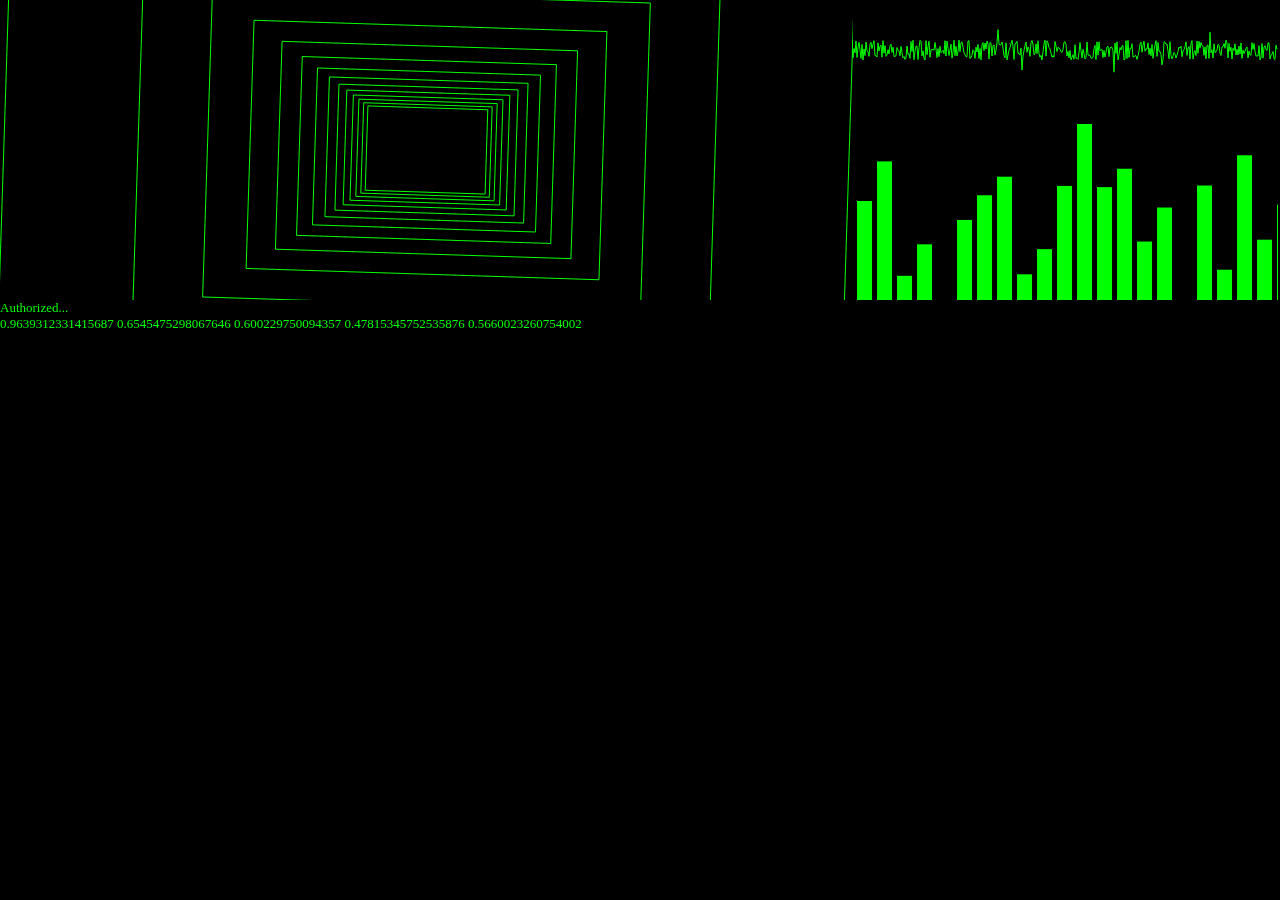
<file: javascript/ruff page/index.html>
<!DOCTYPE html>
<html lang="en">
  <head>
    <meta charset="UTF-8" />
    <meta name="viewport" content="width=device-width, initial-scale=1.0" />
    <title>Navbar</title>
    <!-- font-awesome -->
    <link
      rel="stylesheet"
      href="https://cdnjs.cloudflare.com/ajax/libs/font-awesome/5.14.0/css/all.min.css"
    />

    <!-- styles -->
    <link rel="stylesheet" href="index.css" />
  </head>
  <body>
    <canvas class='hacker-3d-shiz'></canvas>
    <canvas class='bars-and-stuff'></canvas>
    <div class="output-console"></div>
    
    <!-- javascript -->
    <script src="index.js"></script>
  </body>
</html>
</file>
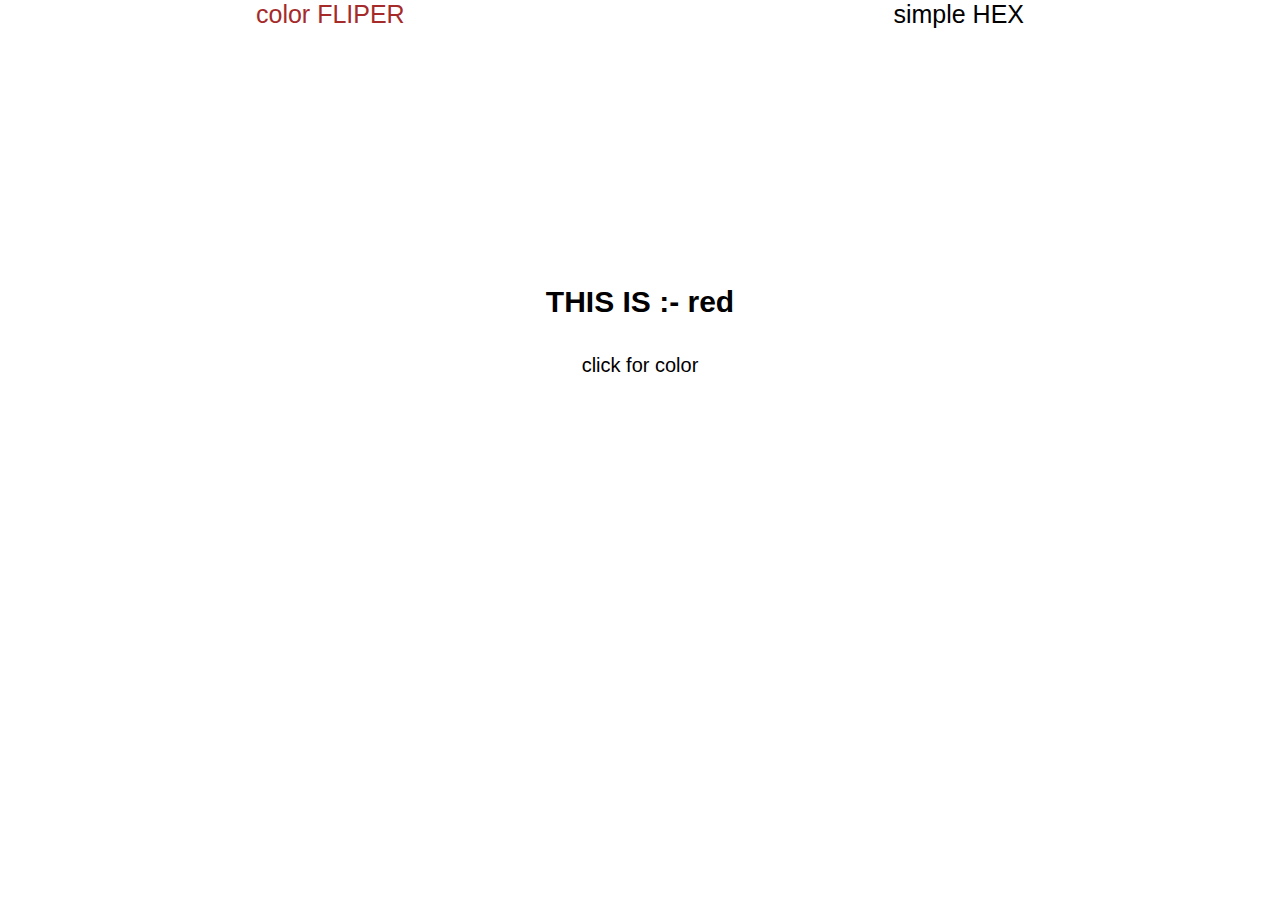
<file: javascript/color background/color.html>
<!DOCTYPE html>
<html lang="en">
  <head>
    <meta charset="UTF-8" />
    <meta http-equiv="X-UA-Compatible" content="IE=edge" />
    <meta name="viewport" content="width=device-width, initial-scale=1.0" />
    <title>background color.</title>
    <link rel="stylesheet" href="color.css" />
  </head>
  <body>
    <nav class="navbar">
      <ul>
        <li>
          <a class="fliper">color FLIPER</a>
        </li>
        <li>
          <a class="hex">simple HEX</a>
        </li>
      </ul>
    </nav>
    <main>
      <div class="center">
        <h2>THIS IS :- <span class="text">red</span></h2>
        <button id="btn" class="btn1">click for color</button>
      </div>
    </main>
  </body>
  <script src="color.js"></script>
</html>
</file>
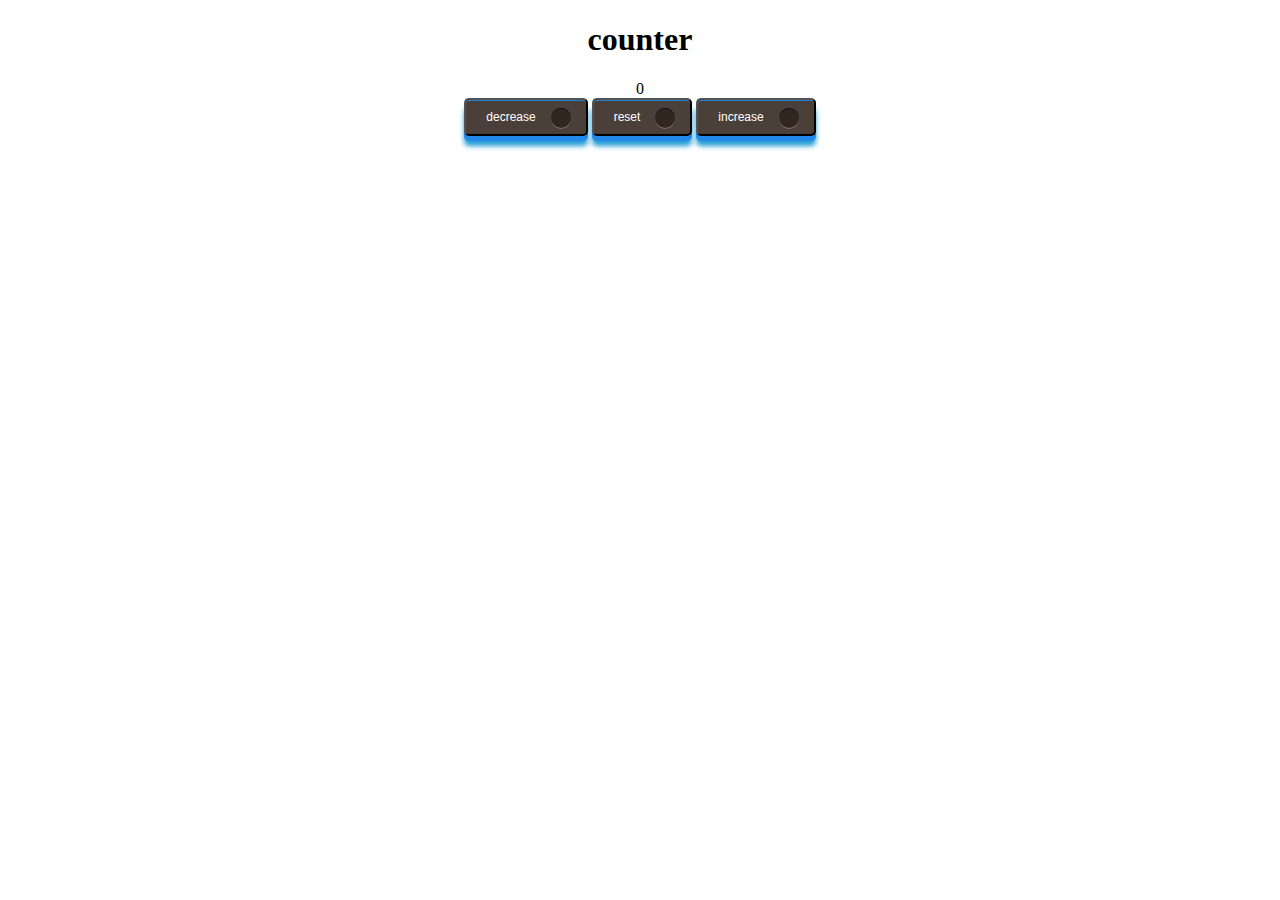
<file: javascript/Counter/counter.html>
<!DOCTYPE html>
<html lang="en">
<head>
    <meta charset="UTF-8">
    <meta http-equiv="X-UA-Compatible" content="IE=edge">
    <meta name="viewport" content="width=device-width, initial-scale=1.0">
    <title>Counter</title>
    <link rel="stylesheet" href="counter.css">
</head>
<body>

    <main>
        <div class="container">
          <h1>counter</h1>
          <span id="value">0</span>
          <div class="button-container">
            <button class="btn decrease">decrease</button>
            <button class="btn reset">reset</button>
            <button class="btn increase">increase</button>
          </div>
        </div>
      </main>
      <!-- javascript -->
      <script src="counter.js"></script>
</body>
</html>
</file>
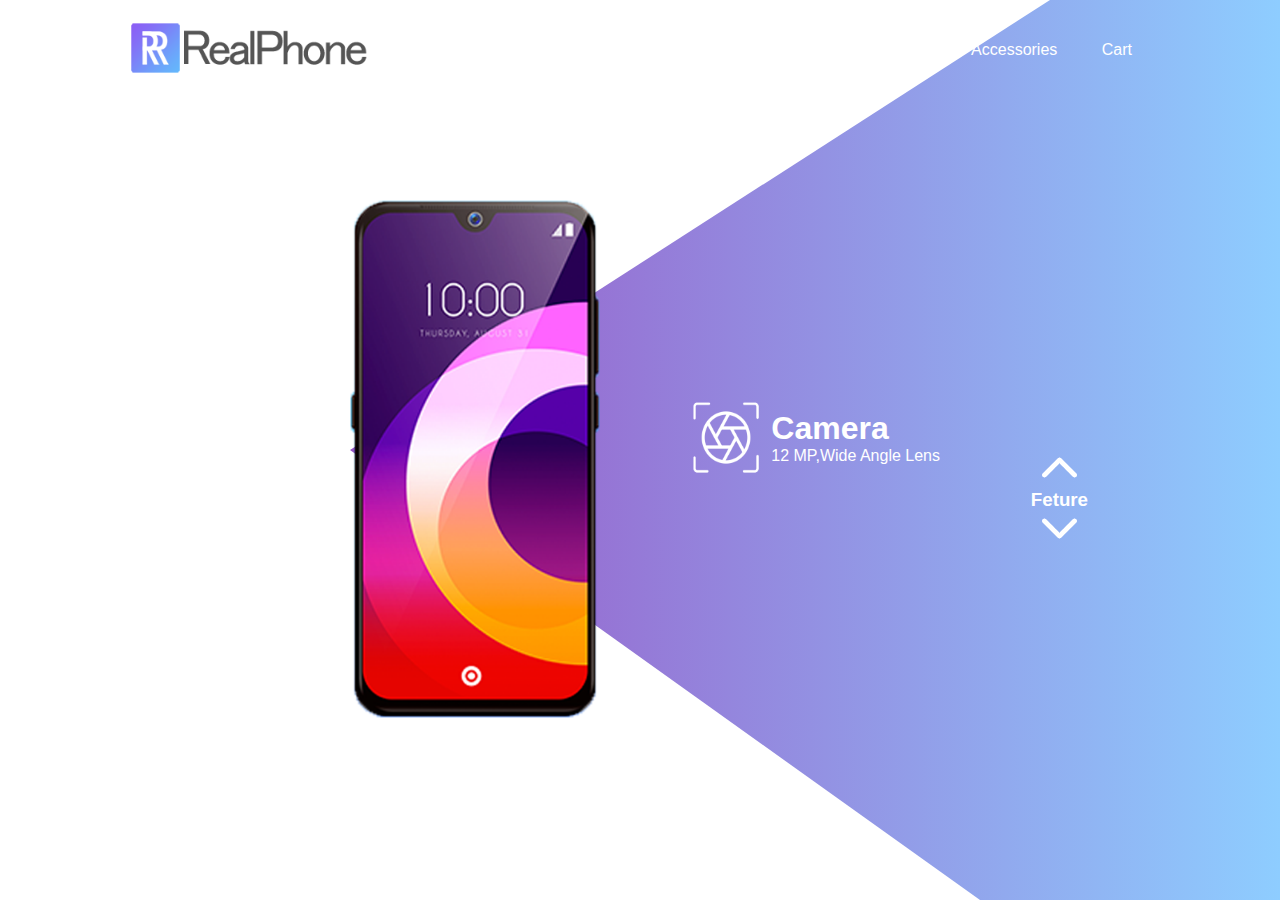
<file: javascript/mobile/Mobile.html>
<!DOCTYPE html>
<html lang="en">
  <head>
    <meta charset="UTF-8" />
    <meta http-equiv="X-UA-Compatible" content="IE=edge" />
    <meta name="viewport" content="width=device-width, initial-scale=1.0" />
    <title>Mobile.</title>
    <link rel="stylesheet" href="Mobile.css" />
  </head>
  <body>
    <!-- navbar -->
    <div class="main">
      <nav>
        <div class="logo">
          <img class="logo_img" src="img/logo.png" />
        </div>
        <div class="nav-links">
          <ul>
            <li><a href="#">Home</a></li>
            <li><a href="#">Phone</a></li>
            <li><a href="#">Accessories</a></li>
            <li><a href="#">Cart</a></li>
          </ul>
        </div>
      </nav>

      <!-- next div-->
      <div class="overlay"></div>
      <div class="info">
        <!-- mobile -->
        <div class="mobile">
          <img src="img/mobile.png" class="center-img" />
        </div>

        <div id="circle">
          <!-- camera -->
          <div class="feture one">
            <img src="img/camera.png" />
            <div class="img-text">
              <h1>Camera</h1>
              <p>12 MP,Wide Angle Lens</p>
            </div>
          </div>
          <!-- battery -->
          <div class="feture two">
            <img src="img/battery.png" />
            <div class="img-text">
              <h1>Battery Life</h1>
              <p>5000mAh, 72hours</p>
            </div>
          </div>
          <!-- prosser -->
          <div class="feture three">
            <img src="img/processor.png" />
            <div class="img-text">
              <h1>Processor</h1>
              <p>6.5 "mini-drop fullscreen</p>
            </div>
          </div>
          <!-- disply -->
          <div class="feture four">
            <img src="img/display.png" />
            <div class="img-text">
              <h1>Display</h1>
              <p>6.5 "mini-drop <br />fullscreen</p>
            </div>
          </div>
        </div>
      </div>
      <!--button-parts-->
      <div class="controls">
        <img src="img/arrow.png" id="UpBut" />
        <h3>Feture</h3>
        <img src="img/arrow.png" id="DownBtn" />
      </div>
    </div>
    <script src="./Mobile.js"></script>
  </body>
</html>
</file>
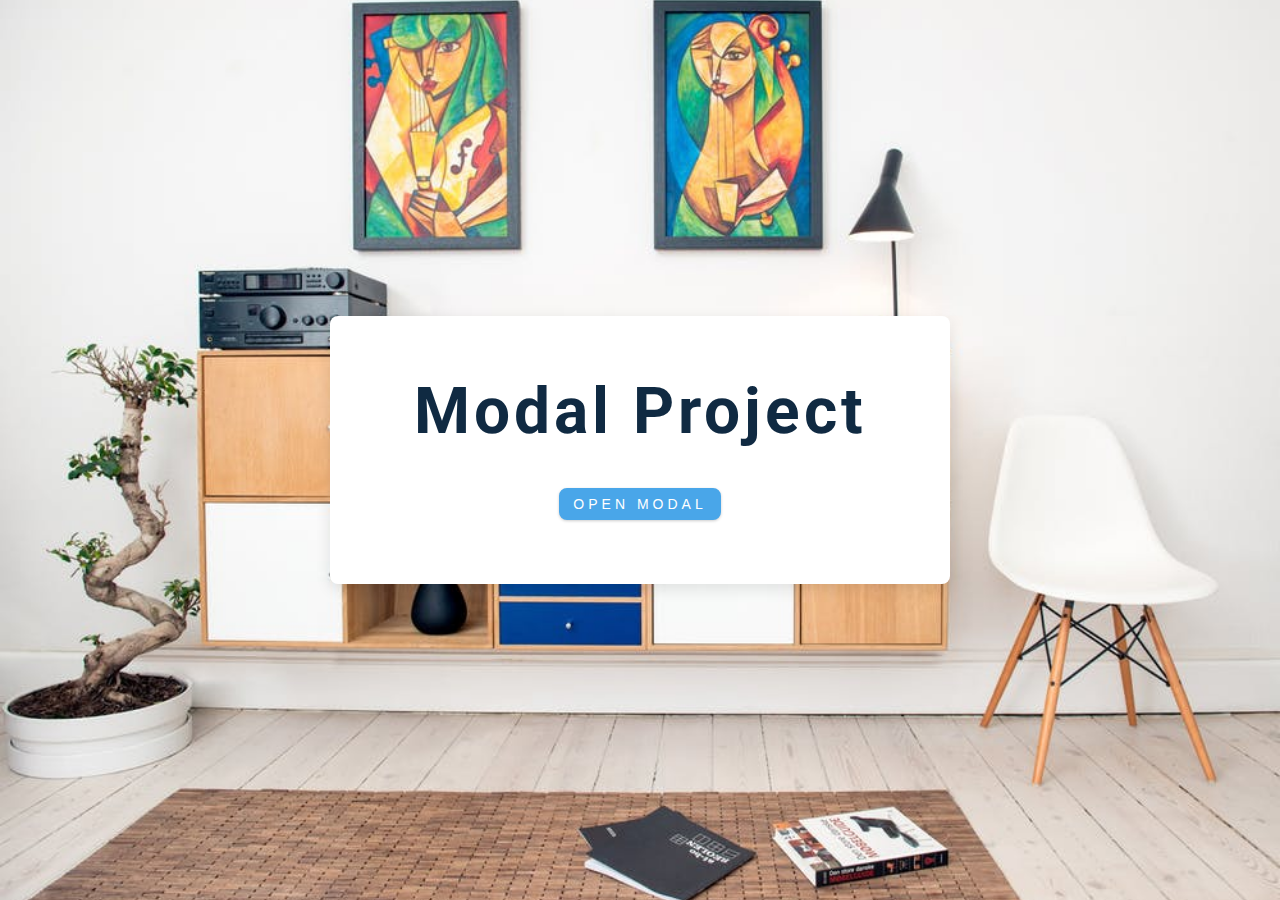
<file: javascript/model/model.html>
<!DOCTYPE html>
<html lang="en">
  <head>
    <meta charset="UTF-8" />
    <meta name="viewport" content="width=device-width, initial-scale=1.0" />
    <title>Modal</title>
    <!-- styles -->
    <link rel="stylesheet" href="model.css" />
  </head>
  <body>
    <!-- hero -->
    <header class="hero">
      <div class="banner">
        <h1>modal project</h1>
        <button class="btn modal-btn">
          open modal
        </button>
      </div>
    </header>
    <!-- modal -->
    <div class="modal-overlay">
      <div class="modal-container">
        <h3>modal content</h3>
        <button class="close-btn">X</button>
      </div>
    </div>
    <!-- javascript -->
    <script src="model.js"></script>
  </body>
</html>
</file>
<file: javascript/ruff page/index.css>
@font-face {
  font-family: 'Source Code Pro';
  font-style: normal;
  font-weight: 400;
  src: local('Source Code Pro'), local('SourceCodePro-Regular'), url(http://themes.googleusercontent.com/static/fonts/sourcecodepro/v4/mrl8jkM18OlOQN8JLgasDxM0YzuT7MdOe03otPbuUS0.woff) format('woff');
}

body {
    font-family: Source Code Pro;
    background:#000;
    color: #00FF00;
    margin:0;
    font-size: 13px;
}
canvas {
    position:absolute;
    top:0;
    left:0;
}
.bars-and-stuff{
    left:66.6%;
}

.output-console {
    position:fixed;
    overflow:hidden;
}
p{margin:0}
</file>
<file: javascript/color background/color.css>
* {
  margin: 0;
  padding: 0;
  font-family: sans-serif;
}

.navbar {
  list-style: none;
}

ul {
  display: flex;
  justify-content: space-between;
  padding-left: 20%;
  padding-right: 20%;
  list-style-type: none;

}

ul a {
  float: right;
  font-size: 25px;
}

.fliper {
  color: brown;
}

.center {
  text-align: center;
  padding-top: 20%;
  font-size: 20px;
  justify-content: center;
  align-items: center;
}

#btn{
  font-size:20px;
  border-radius: 8rem;
  padding: 15px 20px;
  background-color : transparent;
  border: none;
}
.btn1{
margin-top: 20px;
}

#btn:hover{
  cursor: pointer;
  box-shadow: 0 4px  4px  rgba(0, 0, 0, .1),
               0 1px  6px  rgba(0, 0, 0, .05),
               0 8px  8px  rgba(0, 0, 0, .1), 
               0 16px 16px rgba(0, 0, 0, .1), 
               8px 32px 32px rgba(0, 0, 0, .15), 
               8px 64px 64px rgba(0, 0, 0, .15);
               box-shadow: 0 4px  4px  rgba(0, 0, 0, .1),
               0 1px  6px  rgba(0, 0, 0, .05),
               0 8px  8px  rgba(0, 0, 0, .1), 
               0 16px 16px rgba(0, 0, 0, .1), 
               8px 32px 32px rgba(0, 0, 0, .15), 
               8px 64px 64px rgba(0, 0, 0, .15); 

    transform: scale(1.5)
               translateY(-0.120rem);
  }
</file>
<file: javascript/Counter/counter.css>
.container{
text-align: center;
top: 50%;
}



.btn{
	background-color:#4b3f39;
	font-family: 'Open Sans', sans-serif;
	font-size:12px;
	text-decoration:none;
	color:#fff;
	position:relative;
	padding:10px 20px;
	padding-right:50px;
	background-image: linear-gradient(bottom, rgb(110, 153, 235) 0%, rgb(53, 129, 228) 100%);
	border-radius: 5px;
	box-shadow: inset 0px 1px 0px #1c80d1, 0px 5px 0px 0px #2289e9, 0px 10px 5px rgb(35, 156, 212);
}

.btn:active {
	top:3px;
	background-image: linear-gradient(bottom, rgb(62,51,46) 100%, rgb(80, 209, 231) 0%);
	box-shadow: inset 0px 1px 0px #9e8d84, 0px 2px 0px 0px #322620, 0px 5px 3px #999;
}

.btn::before {
	background-color:#322620;
	background-repeat:no-repeat;
	background-position:center center;
	content:"";
	width:20px;
	height:20px;
	position:absolute;
	right:15px;
	top:50%;
	margin-top:-9px;
	border-radius: 50%;
	box-shadow: inset 0px 1px 0px #19120f, 0px 1px 0px #827066;
}

.btn:active::before {
	top:50%;
	margin-top:-12px;
	box-shadow: inset 0px 1px 0px #827066, 0px 3px 0px #19120f, 0px 6px 3px #382e29;
}
</file>
<file: javascript/mobile/Mobile.css>
* {
  margin: 0;
  padding: 0;
  font-family: sans-serif;
}

.main {
  width: 100%;
  height: 100vh;
  position: relative;
  overflow: hidden;
  background: linear-gradient(to right, #9c27b0, #8ecdff);
}

nav {
  width: 80%;
  /* position: sticky; */
  margin: 20px auto;
  display: flex;
  align-items: center;
}

.logo_img {
  width: 80%;
  position: relative;
  z-index: 1;
}

.nav-links {
  text-align: right;
  flex: 1;
}

.nav-links ul li {
  display: inline-block;
  margin: 0 20px;
}

.nav-links ul li a {
  text-decoration: none;
  color: #fff;
}

.info {
  width: 1000px;
  height: 100px;
  top: 0px;
  position: absolute;
  top: 0px;
  left: -10;
  transform: translateY(-50%);
}

#circle {
  width: 1000px;
  height: 1000px;
  position: absolute;
  top: 10;
  left: 0;
  border-radius: 50%;
  transform: rotate(0deg);
}

.feture img {
  width: 70px;
}

.feture {
  position: absolute;
  display: flex;
  color: #fff;
}

.one {
  top: 450px;
  right: 50px;
}

.two {
  top: 150px;
  left: 350px;
  transform: rotate(-90deg);
}

.three {
  bottom: 450px;
  left: 50px;
  transform: rotate(-180deg);
}

.four {
  bottom: 150px;
  right: 350px;
  transform: rotate(90deg);
}

.mobile {
  width: 100px;
  position: absolute;
  top: 250%;
  left: 35%;
  z-index: 10;
}

.center-img {
  width: 250px;
}

.img-text {
  margin: 10px;
}

.controls {
  position: absolute;
  right: 15%;
  top: 50%;
  transform: translateY(-50);
  text-align: center;
}

.controls h3 {
  color: #fff;
}

.controls img {
  width: 35px;
}

#DownBtn {
  transform: rotateZ(-180deg);
}

.overlay {
  border-top: 450px solid #fff;
  border-right: 700px solid transparent;
  border-bottom: 500px solid #fff;
  border-left: 350px solid #fff;
  position: absolute;
  left: 0;
  top: 0;
}
</file>
<file: javascript/model/model.css>
/*
=============== 
Fonts
===============
*/
@import url("https://fonts.googleapis.com/css?family=Open+Sans|Roboto:400,700&display=swap");

/*
=============== 
Variables
===============
*/

:root {
  /* dark shades of primary color*/
  --clr-primary-1: hsl(205, 86%, 17%);
  --clr-primary-2: hsl(205, 77%, 27%);
  --clr-primary-3: hsl(205, 72%, 37%);
  --clr-primary-4: hsl(205, 63%, 48%);
  /* primary/main color */
  --clr-primary-5: #49a6e9;
  /* --clr-primary-5: rgb(73, 166, 233); */
  /* lighter shades of primary color */
  --clr-primary-6: hsl(205, 89%, 70%);
  --clr-primary-7: hsl(205, 90%, 76%);
  --clr-primary-8: hsl(205, 86%, 81%);
  --clr-primary-9: hsl(205, 90%, 88%);
  --clr-primary-10: hsl(205, 100%, 96%);
  /* darkest grey - used for headings */
  --clr-grey-1: hsl(209, 61%, 16%);
  --clr-grey-2: hsl(211, 39%, 23%);
  --clr-grey-3: hsl(209, 34%, 30%);
  --clr-grey-4: hsl(209, 28%, 39%);
  /* grey used for paragraphs */
  --clr-grey-5: hsl(210, 22%, 49%);
  --clr-grey-6: hsl(209, 23%, 60%);
  --clr-grey-7: hsl(211, 27%, 70%);
  --clr-grey-8: hsl(210, 31%, 80%);
  --clr-grey-9: hsl(212, 33%, 89%);
  --clr-grey-10: hsl(210, 36%, 96%);
  --clr-white: #fff;
  --clr-red-dark: hsl(360, 67%, 44%);
  --clr-red-light: hsl(360, 71%, 66%);
  --clr-green-dark: hsl(125, 67%, 44%);
  --clr-green-light: hsl(125, 71%, 66%);
  --clr-black: #222;
  --ff-primary: "Roboto", sans-serif;
  --ff-secondary: "Open Sans", sans-serif;
  --transition: all 0.3s linear;
  --spacing: 0.25rem;
  --radius: 0.5rem;
  --light-shadow: 0 5px 15px rgba(0, 0, 0, 0.1);
  --dark-shadow: 0 5px 15px rgba(0, 0, 0, 0.2);
  --max-width: 1170px;
  --fixed-width: 620px;
}
/*
=============== 
Global Styles
===============
*/

*,
::after,
::before {
  margin: 0;
  padding: 0;
  box-sizing: border-box;
}
body {
  font-family: var(--ff-secondary);
  background: var(--clr-grey-10);
  color: var(--clr-grey-1);
  line-height: 1.5;
  font-size: 0.875rem;
}
ul {
  list-style-type: none;
}
a {
  text-decoration: none;
}
img:not(.logo) {
  width: 100%;
}
img {
  display: block;
}

h1,
h2,
h3,
h4 {
  letter-spacing: var(--spacing);
  text-transform: capitalize;
  line-height: 1.25;
  margin-bottom: 0.75rem;
  font-family: var(--ff-primary);
}
h1 {
  font-size: 3rem;
}
h2 {
  font-size: 2rem;
}
h3 {
  font-size: 1.25rem;
}
h4 {
  font-size: 0.875rem;
}
p {
  margin-bottom: 1.25rem;
  color: var(--clr-grey-5);
}
@media screen and (min-width: 800px) {
  h1 {
    font-size: 4rem;
  }
  h2 {
    font-size: 2.5rem;
  }
  h3 {
    font-size: 1.75rem;
  }
  h4 {
    font-size: 1rem;
  }
  body {
    font-size: 1rem;
  }
  h1,
  h2,
  h3,
  h4 {
    line-height: 1;
  }
}
/*  global classes */

.btn {
  text-transform: uppercase;
  background: transparent;
  color: var(--clr-black);
  padding: 0.375rem 0.75rem;
  letter-spacing: var(--spacing);
  display: inline-block;
  transition: var(--transition);
  font-size: 0.875rem;
  border: 2px solid var(--clr-black);
  cursor: pointer;
  box-shadow: 0 1px 3px rgba(0, 0, 0, 0.2);
  border-radius: var(--radius);
}
.btn:hover {
  color: var(--clr-white);
  background: var(--clr-black);
}
/* section */
.section {
  padding: 5rem 0;
}

.section-center {
  width: 90vw;
  margin: 0 auto;
  max-width: 1170px;
}
@media screen and (min-width: 992px) {
  .section-center {
    width: 95vw;
  }
}
main {
  min-height: 100vh;
  display: grid;
  place-items: center;
}
/*
=============== 
Modal
===============
*/
.hero {
  min-height: 100vh;
  background: url("./img/hero.jpeg") center/cover no-repeat;
  display: grid;
  place-items: center;
}
.banner {
  background: var(--clr-white);
  padding: 4rem 0;
  border-radius: var(--radius);
  box-shadow: var(--light-shadow);
  text-align: center;
  width: 90vw;
  max-width: var(--fixed-width);
}
.modal-btn {
  margin-top: 2rem;
  background: var(--clr-primary-5);
  border-color: var(--clr-primary-5);
  color: var(--clr-white);
}
.modal-btn:hover {
  background: transparent;
  color: var(--clr-primary-5);
}
.modal-overlay {
  position: fixed;
  top: 0;                                                                                                                                                                                                                                                                                                                                                                                                                                                                                                                                                                                                                                                                                                                                                                                                                                                                                                                                                                                                                                                                                                                                                                                                                                                                                                                                                                                                                                                                                                                                                                                                                                                                                                                                                                                                                                                                                                                                                                                                                                                                                                                                                                                                                                                                                                                                                                                                                                                                                                                                                                                                                                                                                                                                                                                                                                                                                                                                                                                                                                                                                                                                                                                                                                                                                                                                                                                                                                                                                                                                                                                                                                                                                                                                                                                                                                                                                                                                                                                                                                                                                                                                                                                                                                                                                                                                                                                                                                                                                                                                                                                                                           
  left: 0;
  width: 100%;
  height: 100%;
  background: rgba(73, 166, 233, 0.5);
  display: grid;
  place-items: center;
  transition: var(--transition);
  visibility: hidden;
  z-index: -10;
}
/* OPEN/CLOSE MODAL */
.open-modal {
  visibility: visible;
  z-index: 10;
}
.modal-container {
  background: var(--clr-white);
  border-radius: var(--radius);
  width: 90vw;
  height: 30vh;
  max-width: var(--fixed-width);
  text-align: center;
  display: grid;
  place-items: center;
  position: relative;
}
.close-btn {
  position: absolute;
  top: 1rem;
  right: 1rem;
  font-size: 2rem;
  background: transparent;
  border-color: transparent;
  color: var(--clr-red-dark);
  cursor: pointer;
  transition: var(--transition);
}
.close-btn:hover {
  color: var(--clr-red-light);
  transform: scale(1.3);
}
</file>
